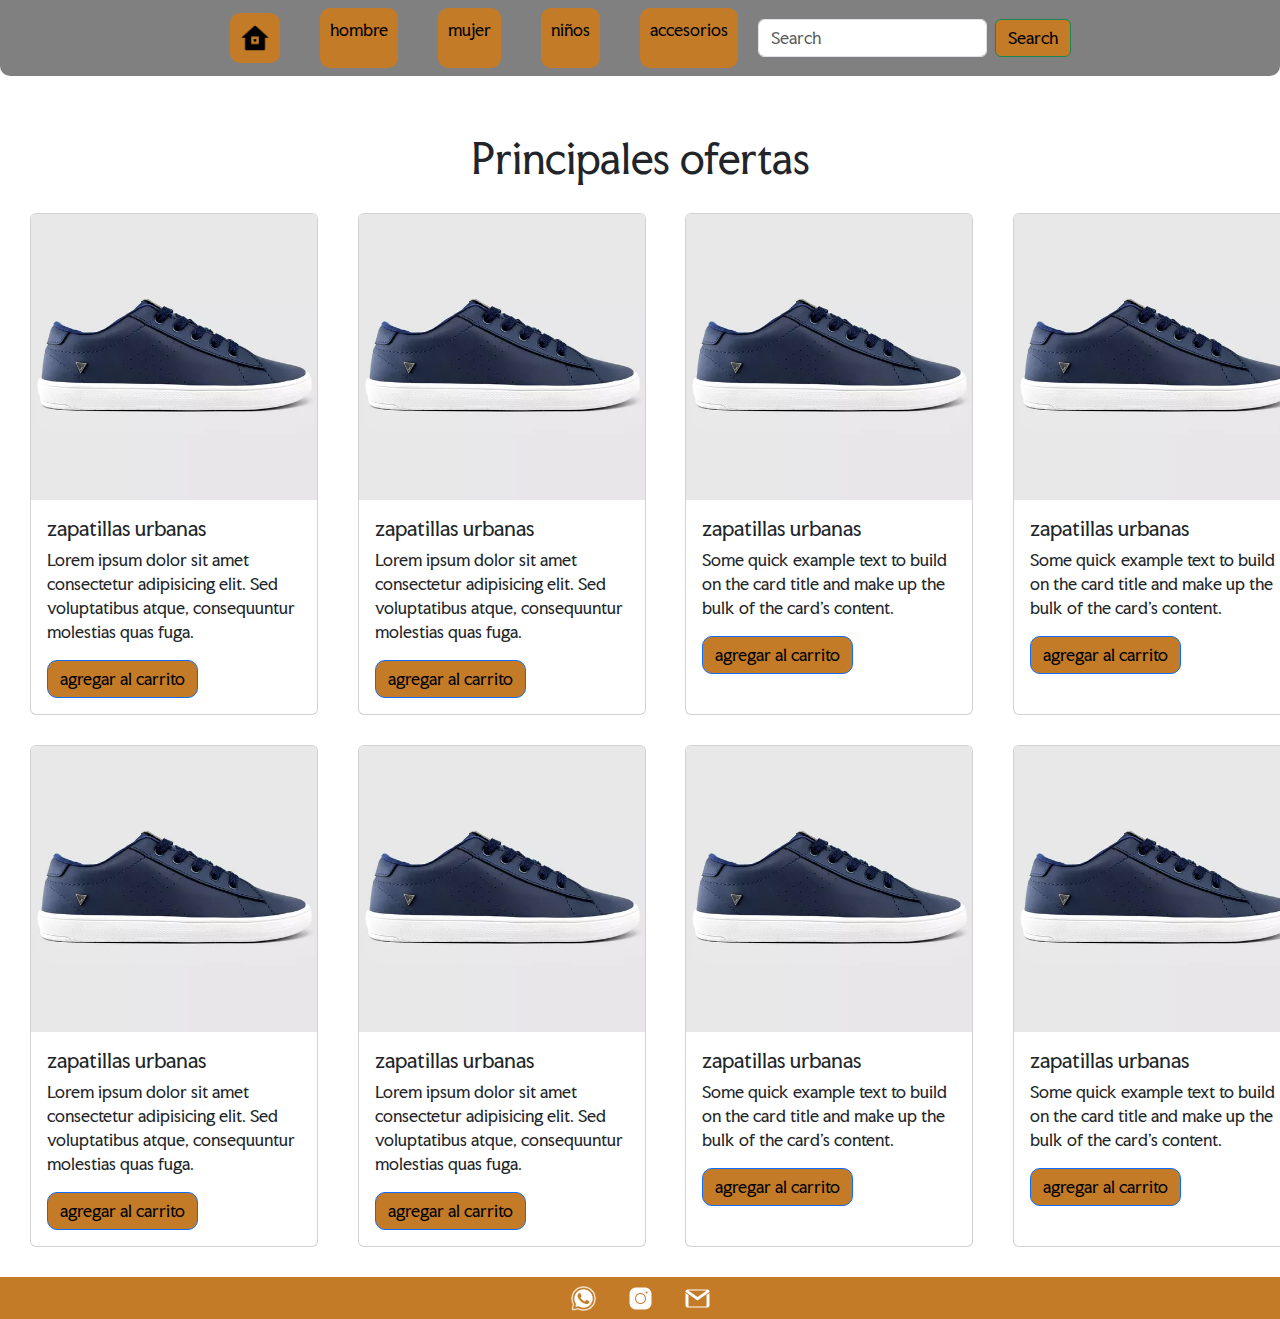
<file: curso coder/index.html>
<!DOCTYPE html>
<html lang="en">
  <head>
    <meta charset="UTF-8" />
    <meta name="viewport" content="width=device-width, initial-scale=1.0" />
    <title>AllClothes</title>
    <link
      href="https://cdn.jsdelivr.net/npm/bootstrap@5.3.3/dist/css/bootstrap.min.css"
      rel="stylesheet"
      integrity="sha384-QWTKZyjpPEjISv5WaRU9OFeRpok6YctnYmDr5pNlyT2bRjXh0JMhjY6hW+ALEwIH"
      crossorigin="anonymous"
    />
    <link
      rel="icon"
      href="../curso coder/img/favicon-32x32.png"
      type="image/x-icon"
    />
    <link rel="stylesheet" href="estilos/styles.css" />
    <link rel="preconnect" href="https://fonts.googleapis.com" />
    <link rel="preconnect" href="https://fonts.gstatic.com" crossorigin />
    <link
      href="https://fonts.googleapis.com/css2?family=Faculty+Glyphic&display=swap"
      rel="stylesheet"
    />
  </head>

  <body>
    <nav class="navbar">
      <a class="botonInicio">
        <img class="icono" src="./img/homa.png" alt="inicio" />
      </a>
      <a class="botonInicio" href="../curso coder/pages/hombre.html"
        ><p>hombre</p></a
      >
      <a class="botonInicio" href="../curso coder/pages/mujer.html"
        ><p>mujer</p></a
      >
      <a class="botonInicio" href="../curso coder/pages/chicos.html"
        ><p>niños</p></a
      >
      <a class="botonInicio" href="../curso coder/pages/accesorios.html"
        ><p>accesorios</p></a
      >
      <form class="d-flex" role="search">
        <input
          class="form-control me-2"
          type="search"
          placeholder="Search"
          aria-label="Search"
        />
        <button class="btn btn-outline-success" type="submit">Search</button>
      </form>
    </nav>
    <main class="main">
      <h1>Principales ofertas</h1>
      <section class="cards">
        <div class="card" style="width: 18rem">
          <img
            src="./img/D_NQ_NP_624966-MLA71700583385_092023-O.webp"
            class="card-img-top"
            alt="imagen zapatillas"
          />
          <div class="card-body">
            <h5 class="card-title">zapatillas urbanas</h5>
            <p class="card-text">
              Lorem ipsum dolor sit amet consectetur adipisicing elit. Sed
              voluptatibus atque, consequuntur molestias quas fuga.
            </p>
            <a href="#" class="btn btn-primary">agregar al carrito</a>
          </div>
        </div>
        <div class="card" style="width: 18rem">
          <img
            src="./img/D_NQ_NP_624966-MLA71700583385_092023-O.webp"
            class="card-img-top"
            alt="imagen zapatillas"
          />
          <div class="card-body">
            <h5 class="card-title">zapatillas urbanas</h5>
            <p class="card-text">
              Lorem ipsum dolor sit amet consectetur adipisicing elit. Sed
              voluptatibus atque, consequuntur molestias quas fuga.
            </p>
            <a href="#" class="btn btn-primary">agregar al carrito</a>
          </div>
        </div>
        <div class="card" style="width: 18rem">
          <img
            src="./img/D_NQ_NP_624966-MLA71700583385_092023-O.webp"
            class="card-img-top"
            alt="..."
          />
          <div class="card-body">
            <h5 class="card-title">zapatillas urbanas</h5>
            <p class="card-text">
              Some quick example text to build on the card title and make up the
              bulk of the card's content.
            </p>
            <a href="#" class="btn btn-primary">agregar al carrito</a>
          </div>
        </div>
        <div class="card" style="width: 18rem">
          <img
            src="./img/D_NQ_NP_624966-MLA71700583385_092023-O.webp"
            class="card-img-top"
            alt="..."
          />
          <div class="card-body">
            <h5 class="card-title">zapatillas urbanas</h5>
            <p class="card-text">
              Some quick example text to build on the card title and make up the
              bulk of the card's content.
            </p>
            <a href="#" class="btn btn-primary">agregar al carrito</a>
          </div>
        </div>
      </section>
      <section class="cards">
        <div class="card" style="width: 18rem">
          <img
            src="./img/D_NQ_NP_624966-MLA71700583385_092023-O.webp"
            class="card-img-top"
            alt="imagen zapatillas"
          />
          <div class="card-body">
            <h5 class="card-title">zapatillas urbanas</h5>
            <p class="card-text">
              Lorem ipsum dolor sit amet consectetur adipisicing elit. Sed
              voluptatibus atque, consequuntur molestias quas fuga.
            </p>
            <a href="#" class="btn btn-primary">agregar al carrito</a>
          </div>
        </div>
        <div class="card" style="width: 18rem">
          <img
            src="./img/D_NQ_NP_624966-MLA71700583385_092023-O.webp"
            class="card-img-top"
            alt="imagen zapatillas"
          />
          <div class="card-body">
            <h5 class="card-title">zapatillas urbanas</h5>
            <p class="card-text">
              Lorem ipsum dolor sit amet consectetur adipisicing elit. Sed
              voluptatibus atque, consequuntur molestias quas fuga.
            </p>
            <a href="#" class="btn btn-primary">agregar al carrito</a>
          </div>
        </div>
        <div class="card" style="width: 18rem">
          <img
            src="./img/D_NQ_NP_624966-MLA71700583385_092023-O.webp"
            class="card-img-top"
            alt="..."
          />
          <div class="card-body">
            <h5 class="card-title">zapatillas urbanas</h5>
            <p class="card-text">
              Some quick example text to build on the card title and make up the
              bulk of the card's content.
            </p>
            <a href="#" class="btn btn-primary">agregar al carrito</a>
          </div>
        </div>
        <div class="card" style="width: 18rem">
          <img
            src="./img/D_NQ_NP_624966-MLA71700583385_092023-O.webp"
            class="card-img-top"
            alt="..."
          />
          <div class="card-body">
            <h5 class="card-title">zapatillas urbanas</h5>
            <p class="card-text">
              Some quick example text to build on the card title and make up the
              bulk of the card's content.
            </p>
            <a href="#" class="btn btn-primary">agregar al carrito</a>
          </div>
        </div>
      </section>
    </main>
    <!-- <img
      src="img/istockphoto-466367844-1024x1024.jpg"
      alt="imagen principal de la marca"
    /> -->
    <footer class="footer">
      <ul class="nav justify-content-center">
        <li class="nav-item">
          <a class="nav-link active" aria-current="page" href="#"
            ><img
              class="logo"
              src="./img/icons8-whatsapp-64.png"
              alt="whatsapp"
          /></a>
        </li>
        <li class="nav-item">
          <a class="nav-link" href="#"
            ><img
              class="logo"
              src="./img/icons8-instagram-50.png"
              alt="instagram"
          /></a>
        </li>
        <li class="nav-item">
          <a class="nav-link" href="#"
            ><img class="logo" src="./img/icons8-gmail-50.png" alt="email"
          /></a>
        </li>
        <!-- <li class="nav-item">
          <a class="nav-link disabled" aria-disabled="true">Disabled</a>
        </li> -->
      </ul>
    </footer>
    <script
      src="https://cdn.jsdelivr.net/npm/bootstrap@5.3.3/dist/js/bootstrap.bundle.min.js"
      integrity="sha384-YvpcrYf0tY3lHB60NNkmXc5s9fDVZLESaAA55NDzOxhy9GkcIdslK1eN7N6jIeHz"
      crossorigin="anonymous"
    ></script>
  </body>
</html>
</file>
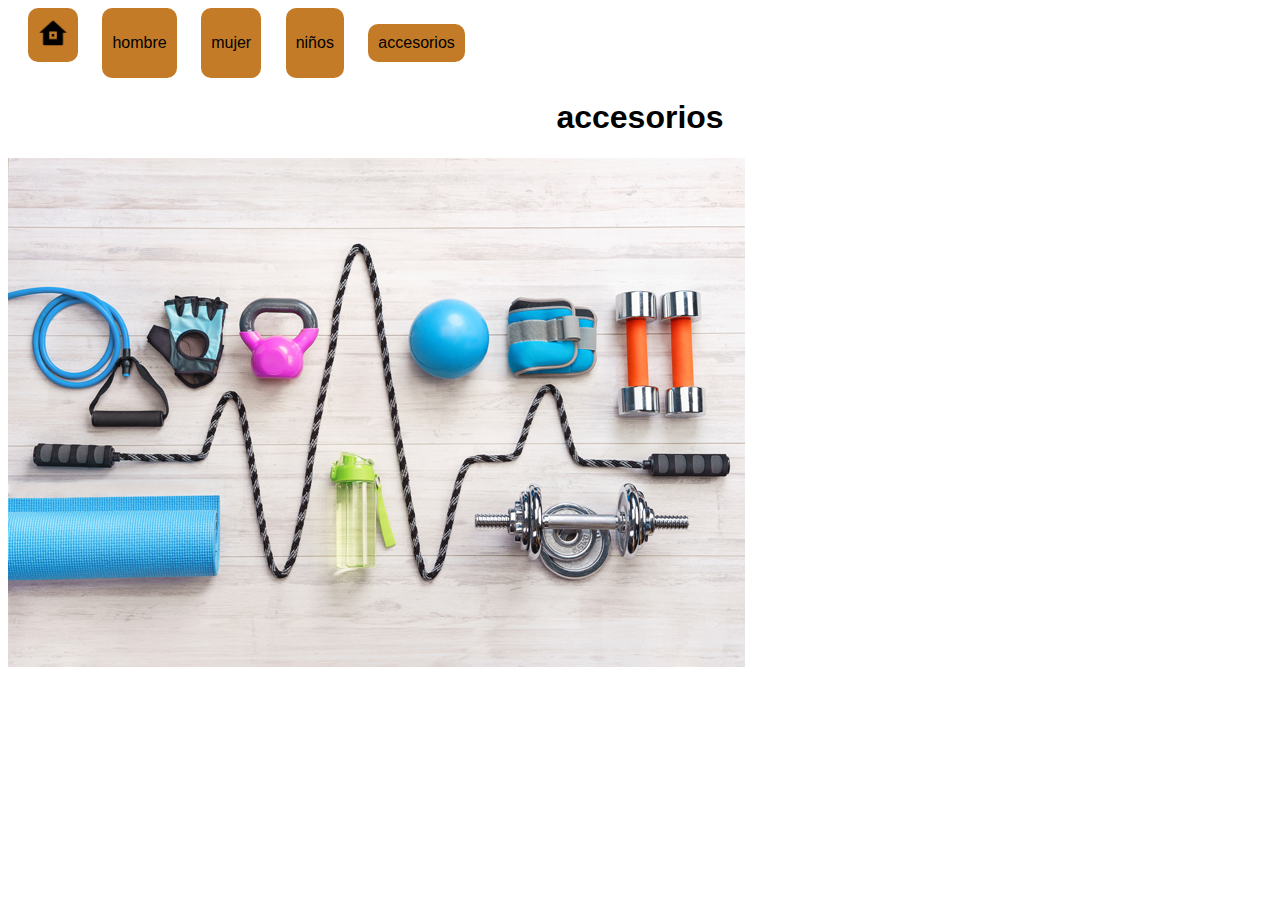
<file: curso coder/pages/accesorios.html>
<!DOCTYPE html>
<html lang="en">
  <head>
    <meta charset="UTF-8" />
    <meta name="viewport" content="width=device-width, initial-scale=1.0" />
    <title>AllClothes</title>
    <link rel="stylesheet" href="../estilos/styles.css" />
  </head>

  <body>
    <nav>
      <a class="botonInicio" href="../index.html"
        ><img class="icono" src="../img/homa.png" alt="inicio"
      /></a>
      <a class="botonInicio" href="./hombre.html"><p>hombre</p></a>
      <a class="botonInicio" href="./mujer.html"><p>mujer</p></a>
      <a class="botonInicio" href="./chicos.html"><p>niños</p></a>
      <p class="botonInicio">accesorios</p>
    </nav>
    <h1>accesorios</h1>
    <img src="../img/accesorios.jpg" alt="imagen de accesorios deportivos" />
  </body>
</html>
</file>
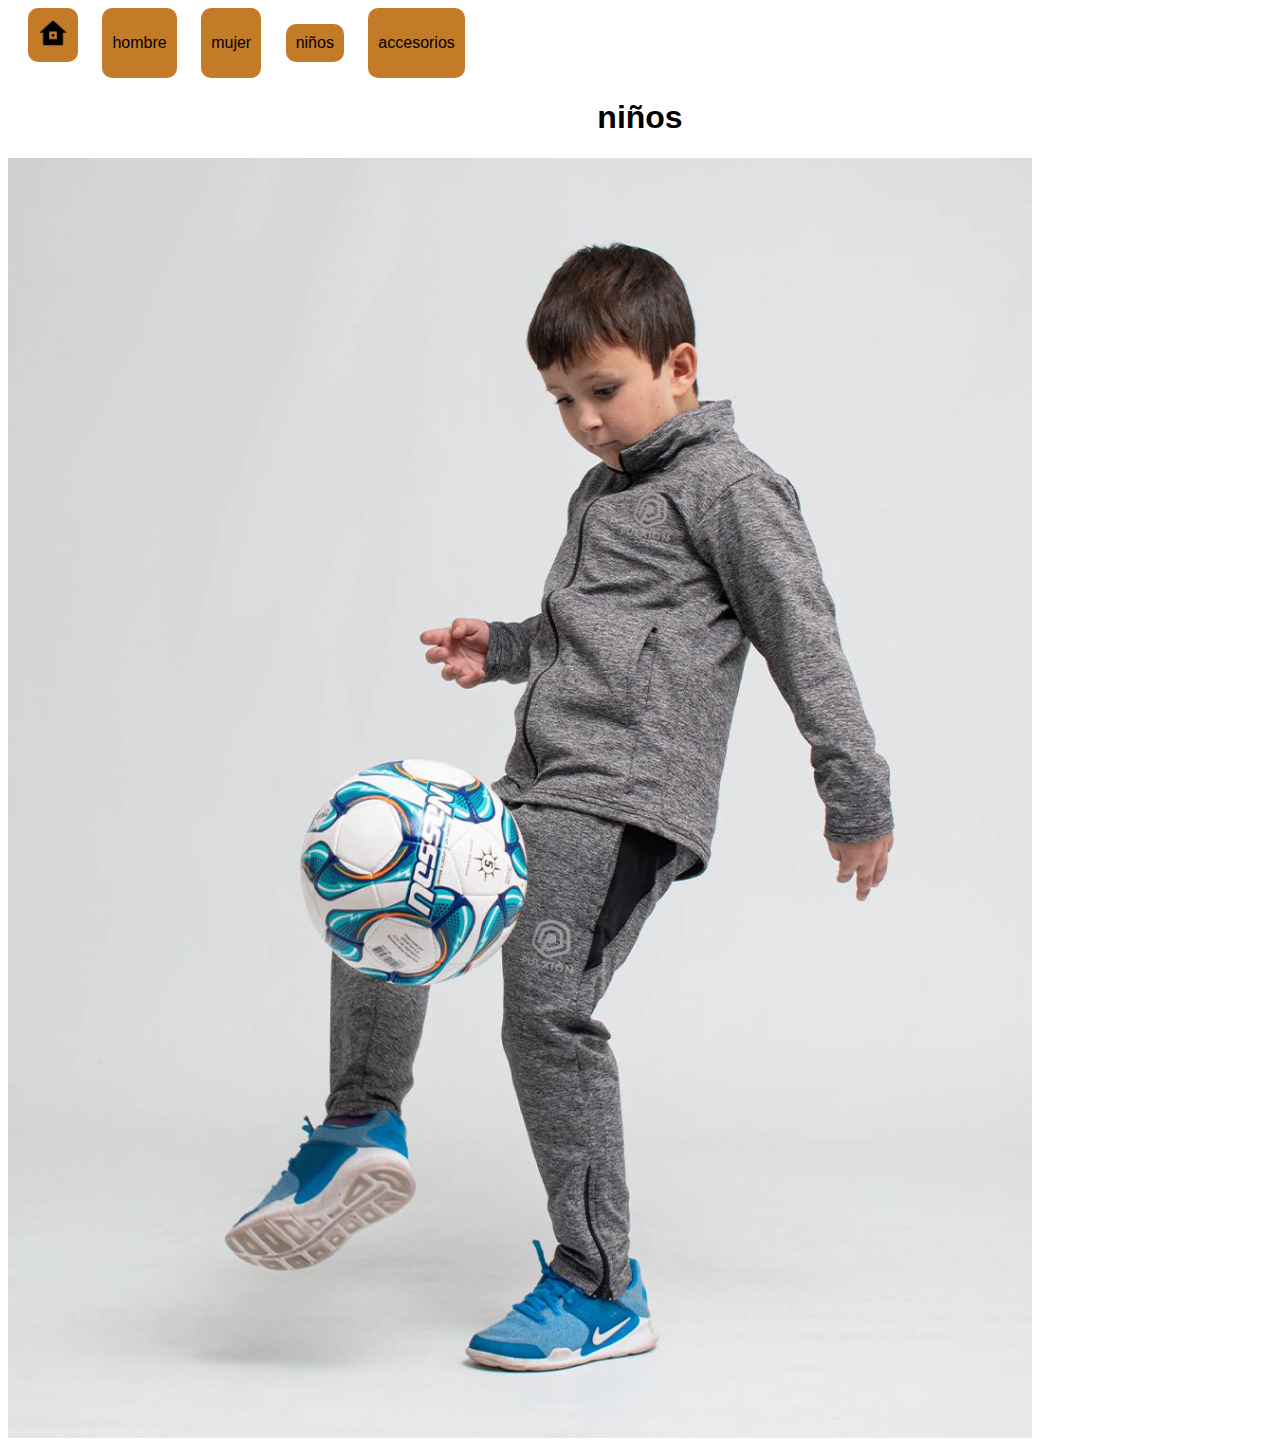
<file: curso coder/pages/chicos.html>
<!DOCTYPE html>
<html lang="en">
  <head>
    <meta charset="UTF-8" />
    <meta name="viewport" content="width=device-width, initial-scale=1.0" />
    <title>AllClothes</title>
    <link rel="stylesheet" href="../estilos/styles.css" />
  </head>

  <body>
    <nav>
      <a class="botonInicio" href="../index.html"
        ><img class="icono" src="../img/homa.png" alt="inicio"
      /></a>
      <a class="botonInicio" href="./hombre.html"><p>hombre</p></a>
      <a class="botonInicio" href="./mujer.html"><p>mujer</p></a>
      <p class="botonInicio">niños</p>
      <a class="botonInicio" href="./accesorios.html"><p>accesorios</p></a>
    </nav>
    <h1>niños</h1>
    <img src="../img/niños.webp" alt="ropa de niños" />
  </body>
</html>
</file>
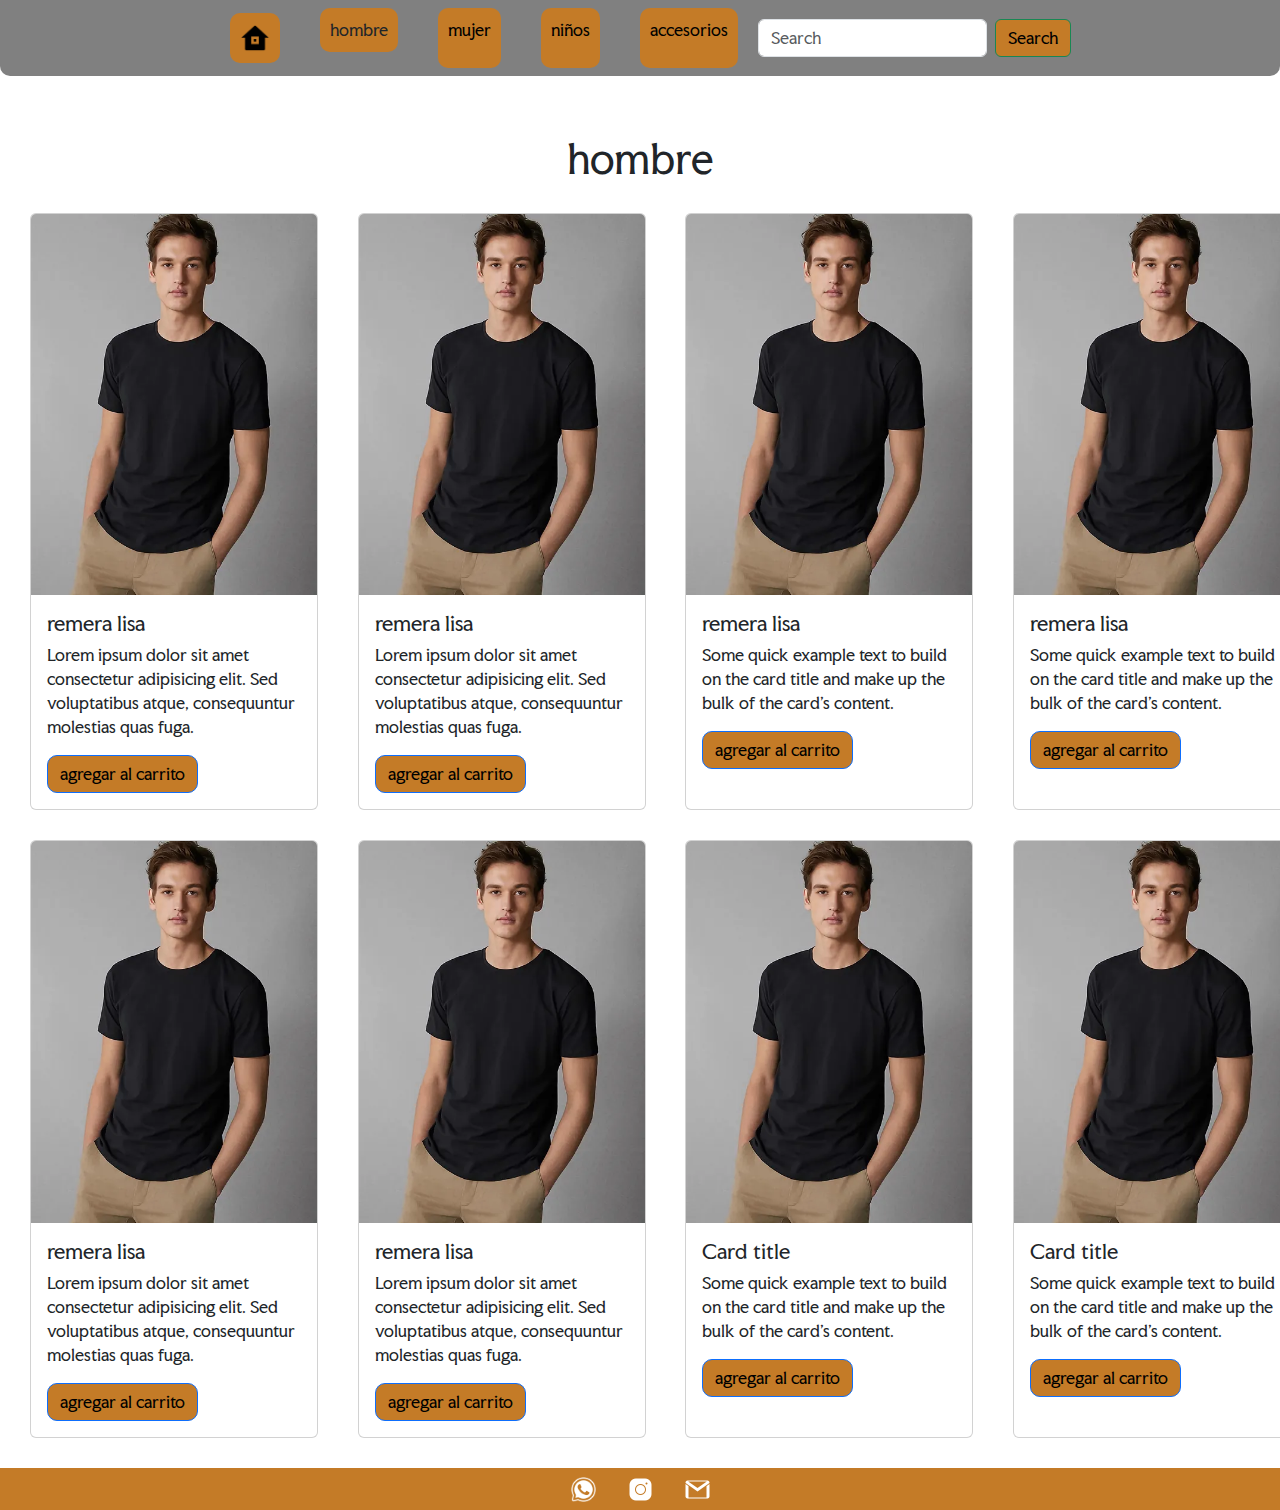
<file: curso coder/pages/hombre.html>
<!DOCTYPE html>
<html lang="en">
  <head>
    <meta charset="UTF-8" />
    <meta name="viewport" content="width=device-width, initial-scale=1.0" />
    <title>AllClothes</title>
    <link
      href="https://cdn.jsdelivr.net/npm/bootstrap@5.3.3/dist/css/bootstrap.min.css"
      rel="stylesheet"
      integrity="sha384-QWTKZyjpPEjISv5WaRU9OFeRpok6YctnYmDr5pNlyT2bRjXh0JMhjY6hW+ALEwIH"
      crossorigin="anonymous"
    />
    <link rel="stylesheet" href="../estilos/styles.css" />
    <link rel="preconnect" href="https://fonts.googleapis.com" />
    <link rel="preconnect" href="https://fonts.gstatic.com" crossorigin />
    <link
      href="https://fonts.googleapis.com/css2?family=Faculty+Glyphic&display=swap"
      rel="stylesheet"
    />
  </head>

  <body>
    <nav class="navbar">
      <a class="botonInicio" href="../index.html"
        ><img class="icono" src="../img/homa.png" alt="inicio"
      /></a>
      <p class="botonInicio">hombre</p>
      <a class="botonInicio" href="./mujer.html"><p>mujer</p></a>
      <a class="botonInicio" href="./chicos.html"><p>niños</p></a>
      <a class="botonInicio" href="./accesorios.html"><p>accesorios</p></a>
      <form class="d-flex" role="search">
        <input
          class="form-control me-2"
          type="search"
          placeholder="Search"
          aria-label="Search"
        />
        <button class="btn btn-outline-success" type="submit">Search</button>
      </form>
    </nav>
    <main class="main">
      <h1>hombre</h1>
      <section class="cards">
        <div class="card" style="width: 18rem">
          <img
            src="../img/remeraHombre.webp"
            class="card-img-top"
            alt="imagen zapatillas"
          />
          <div class="card-body">
            <h5 class="card-title">remera lisa</h5>
            <p class="card-text">
              Lorem ipsum dolor sit amet consectetur adipisicing elit. Sed
              voluptatibus atque, consequuntur molestias quas fuga.
            </p>
            <a href="#" class="btn btn-primary">agregar al carrito</a>
          </div>
        </div>
        <div class="card" style="width: 18rem">
          <img
            src="../img/remeraHombre.webp"
            class="card-img-top"
            alt="imagen zapatillas"
          />
          <div class="card-body">
            <h5 class="card-title">remera lisa</h5>
            <p class="card-text">
              Lorem ipsum dolor sit amet consectetur adipisicing elit. Sed
              voluptatibus atque, consequuntur molestias quas fuga.
            </p>
            <a href="#" class="btn btn-primary">agregar al carrito</a>
          </div>
        </div>
        <div class="card" style="width: 18rem">
          <img src="../img/remeraHombre.webp" class="card-img-top" alt="..." />
          <div class="card-body">
            <h5 class="card-title">remera lisa</h5>
            <p class="card-text">
              Some quick example text to build on the card title and make up the
              bulk of the card's content.
            </p>
            <a href="#" class="btn btn-primary">agregar al carrito</a>
          </div>
        </div>
        <div class="card" style="width: 18rem">
          <img src="../img/remeraHombre.webp" class="card-img-top" alt="..." />
          <div class="card-body">
            <h5 class="card-title">remera lisa</h5>
            <p class="card-text">
              Some quick example text to build on the card title and make up the
              bulk of the card's content.
            </p>
            <a href="#" class="btn btn-primary">agregar al carrito</a>
          </div>
        </div>
      </section>
      <section class="cards">
        <div class="card" style="width: 18rem">
          <img
            src="../img/remeraHombre.webp"
            class="card-img-top"
            alt="imagen zapatillas"
          />
          <div class="card-body">
            <h5 class="card-title">remera lisa</h5>
            <p class="card-text">
              Lorem ipsum dolor sit amet consectetur adipisicing elit. Sed
              voluptatibus atque, consequuntur molestias quas fuga.
            </p>
            <a href="#" class="btn btn-primary">agregar al carrito</a>
          </div>
        </div>
        <div class="card" style="width: 18rem">
          <img
            src="../img/remeraHombre.webp"
            class="card-img-top"
            alt="imagen zapatillas"
          />
          <div class="card-body">
            <h5 class="card-title">remera lisa</h5>
            <p class="card-text">
              Lorem ipsum dolor sit amet consectetur adipisicing elit. Sed
              voluptatibus atque, consequuntur molestias quas fuga.
            </p>
            <a href="#" class="btn btn-primary">agregar al carrito</a>
          </div>
        </div>
        <div class="card" style="width: 18rem">
          <img src="../img/remeraHombre.webp" class="card-img-top" alt="..." />
          <div class="card-body">
            <h5 class="card-title">Card title</h5>
            <p class="card-text">
              Some quick example text to build on the card title and make up the
              bulk of the card's content.
            </p>
            <a href="#" class="btn btn-primary">agregar al carrito</a>
          </div>
        </div>
        <div class="card" style="width: 18rem">
          <img src="../img/remeraHombre.webp" class="card-img-top" alt="..." />
          <div class="card-body">
            <h5 class="card-title">Card title</h5>
            <p class="card-text">
              Some quick example text to build on the card title and make up the
              bulk of the card's content.
            </p>
            <a href="#" class="btn btn-primary">agregar al carrito</a>
          </div>
        </div>
      </section>
    </main>
    <footer class="footer">
      <ul class="nav justify-content-center">
        <li class="nav-item">
          <a class="nav-link active" aria-current="page" href="#"
            ><img
              class="logo"
              src="../img/icons8-whatsapp-64.png"
              alt="whatsapp"
          /></a>
        </li>
        <li class="nav-item">
          <a class="nav-link" href="#"
            ><img
              class="logo"
              src="../img/icons8-instagram-50.png"
              alt="instagram"
          /></a>
        </li>
        <li class="nav-item">
          <a class="nav-link" href="#"
            ><img class="logo" src="../img/icons8-gmail-50.png" alt="email"
          /></a>
        </li>
        <!-- <li class="nav-item">
          <a class="nav-link disabled" aria-disabled="true">Disabled</a>
        </li> -->
      </ul>
    </footer>
    <script
      src="https://cdn.jsdelivr.net/npm/bootstrap@5.3.3/dist/js/bootstrap.bundle.min.js"
      integrity="sha384-YvpcrYf0tY3lHB60NNkmXc5s9fDVZLESaAA55NDzOxhy9GkcIdslK1eN7N6jIeHz"
      crossorigin="anonymous"
    ></script>
    <!-- <img src="../img/hombre.jpg" alt="ropa de hombre" /> -->
  </body>
</html>
</file>
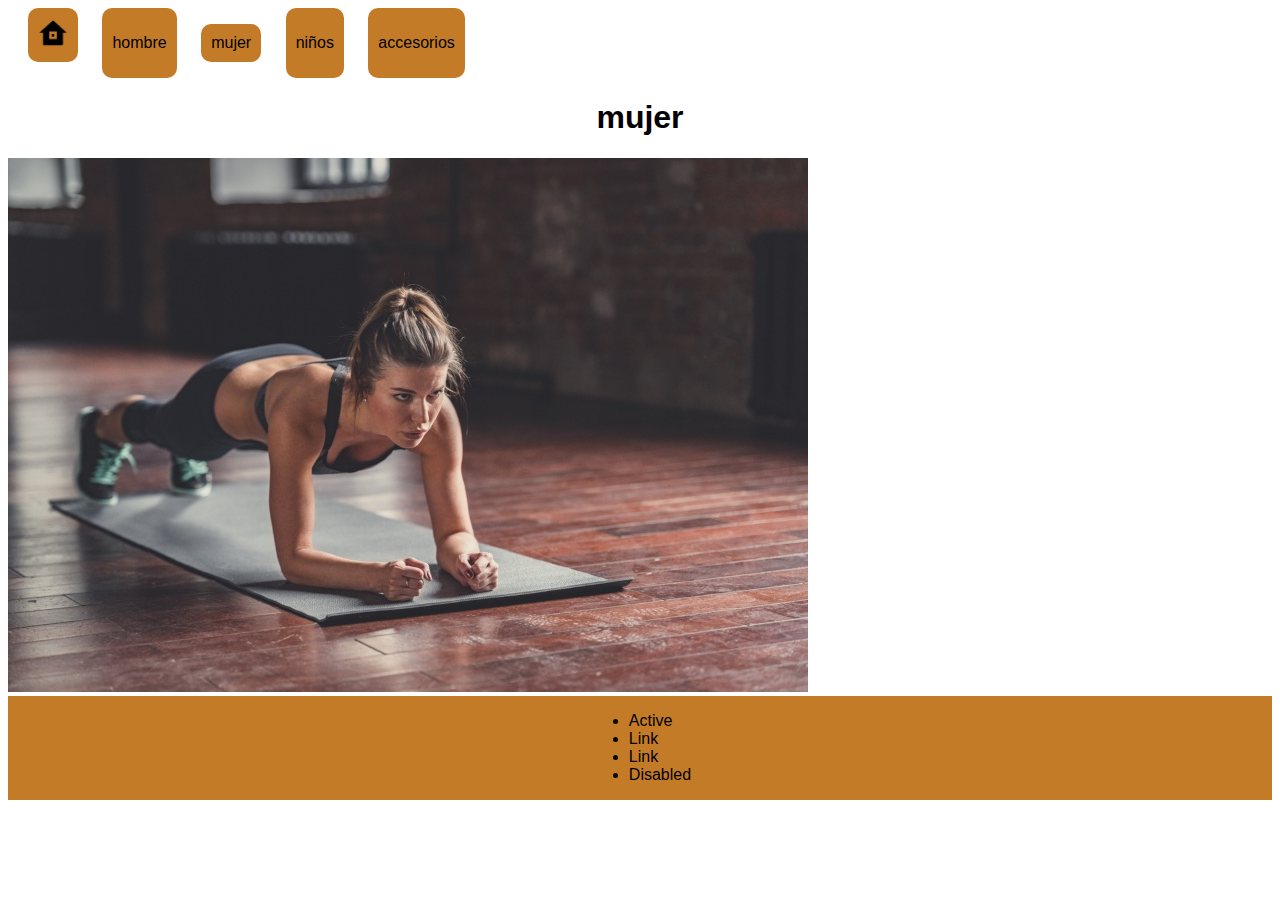
<file: curso coder/pages/mujer.html>
<!DOCTYPE html>
<html lang="en">
  <head>
    <meta charset="UTF-8" />
    <meta name="viewport" content="width=device-width, initial-scale=1.0" />
    <title>AllClothes</title>
    <link rel="stylesheet" href="../estilos/styles.css" />
  </head>

  <body>
    <nav>
      <a class="botonInicio" href="../index.html"
        ><img class="icono" src="../img/homa.png" alt="inicio"
      /></a>
      <a class="botonInicio" href="./hombre.html"><p>hombre</p></a>
      <p class="botonInicio">mujer</p>
      <a class="botonInicio" href="./chicos.html"><p>niños</p></a>
      <a class="botonInicio" href="./accesorios.html"><p>accesorios</p></a>
    </nav>
    <h1>mujer</h1>
    <img src="../img/mujer.jpg" alt="ropa de mujer" />

    <footer class="footer">
      <ul class="nav justify-content-center">
        <li class="nav-item">
          <a class="nav-link active" aria-current="page" href="#">Active</a>
        </li>
        <li class="nav-item">
          <a class="nav-link" href="#">Link</a>
        </li>
        <li class="nav-item">
          <a class="nav-link" href="#">Link</a>
        </li>
        <li class="nav-item">
          <a class="nav-link disabled" aria-disabled="true">Disabled</a>
        </li>
      </ul>
    </footer>
  </body>
</html>
</file>
<file: curso coder/estilos/styles.css>
body {
  font-family: "Faculty Glyphic", sans-serif;
  font-weight: 400;
  font-style: normal;
}

.navbar {
  position: fixed;
  width: 100%;
  background-color: grey;
  border-radius: 0 0 10px 10px;
  display: flex;
  justify-content: center;
  align-items: center;
  gap: 20px;
  z-index: 1;
}

.botonInicio {
  background-color: #c47b27;
  display: inline-block;
  /* justify-content: center;
  align-items: center; */
  border-radius: 10px;
  padding: 10px;
  margin-left: 20px;
}
.btn-primary {
  /* display: flex;
  flex-direction: column; */
  background-color: #c47b27;
  border-radius: 10px;
  color: black;
}

a {
  text-decoration: none;
  color: black;
}

a:hover {
  background-color: #73430c;
  border-radius: 20px;
}

.icono {
  width: 30px;
  height: 30px;
}

.footer {
  width: 100%;
  background-color: #c47b27;
  position: relative;
  display: flex;
  justify-content: center;
  align-items: center;
  gap: 50px;
}

.main {
  padding-top: 15vh;
}

.cards {
  width: 100%;
  display: grid;
  grid-template-columns: repeat(4, 1fr);
  gap: 30px;
  margin: 30px;
}
@media screen and (max-width: 1024px) {
  .cards {
    grid-template-columns: repeat(2, 1fr);
  }
}

h1 {
  text-align: center;
}

.logo {
  width: 25px;
  height: 25px;
}

button {
  background-color: #c47b27 !important;
  color: black !important;
}
</file>
